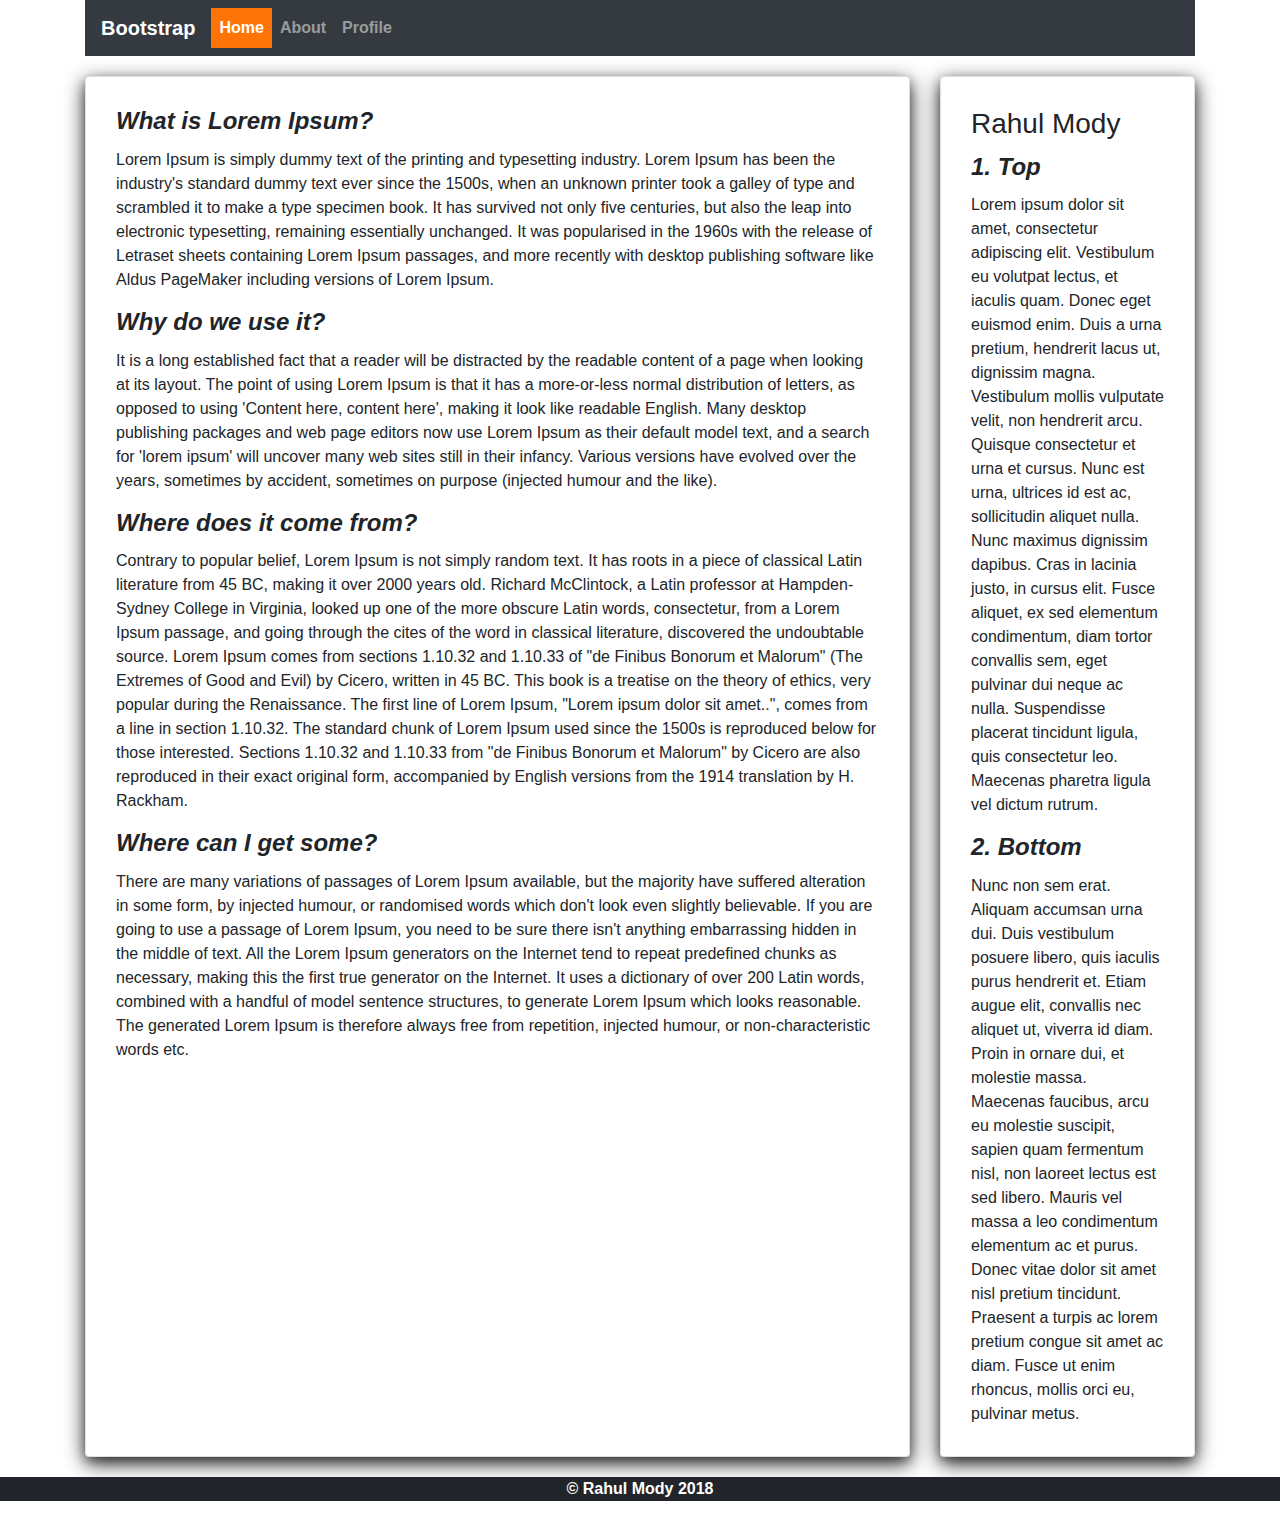
<file: index.html>
<!doctype html>
<html lang="en">
  <head>
    <!-- Required meta tags -->
    <meta charset="utf-8">
    <meta name="viewport" content="width=device-width, initial-scale=1, shrink-to-fit=no">

    <!-- Bootstrap CSS -->
    <link rel="stylesheet" href="https://maxcdn.bootstrapcdn.com/bootstrap/4.0.0/css/bootstrap.min.css" integrity="sha384-Gn5384xqQ1aoWXA+058RXPxPg6fy4IWvTNh0E263XmFcJlSAwiGgFAW/dAiS6JXm" crossorigin="anonymous">
    <link rel="stylesheet" type="text/css" href="css/style.css">

    
  </head>
  <body>
  
    <div class="container">
      <nav class="navbar navbar-expand-lg navbar-dark bg-dark">
        <a class="navbar-brand" href="#">Bootstrap</a>
        <button class="navbar-toggler" type="button" data-toggle="collapse" data-target="#navbarNav" aria-controls="navbarNav" aria-expanded="false" aria-label="Toggle navigation">
          <span class="navbar-toggler-icon"></span>
        </button>
        <div class="collapse navbar-collapse" id="navbarNav">
          <ul class="navbar-nav">
            <li class="nav-item active">
              <a class="nav-link" href="index.html"> Home <span class="sr-only">(current)</span></a>
            </li>
            <li class="nav-item">
              <a class="nav-link" href="about.html"> About </a>
            </li>
            <li class="nav-item">
              <a class="nav-link" href="profile.html"> Profile </a>
            </li>
          </ul>
        </div>
      </nav>
    </div>

    <div class="container">
      <div class="row">
        <div class="col-9">
          <div class="card">
            <div class="card-body">

              <i><h4 class="card-title"> What is Lorem Ipsum? </h4></i>
              <p class="card-text">
                
               
                Lorem Ipsum is simply dummy text of the printing and typesetting industry. Lorem Ipsum has been the industry's standard dummy text ever since the 1500s, when an unknown printer took a galley of type and scrambled it to make a type specimen book. It has survived not only five centuries, but also the leap into electronic typesetting, remaining essentially unchanged. It was popularised in the 1960s with the release of Letraset sheets containing Lorem Ipsum passages, and more recently with desktop publishing software like Aldus PageMaker including versions of Lorem Ipsum.
              </p>

              <i><h4 class="card-title"> Why do we use it?</h4></i>    

              <p class="card-text">
                  
                It is a long established fact that a reader will be distracted by the readable content of a page when looking at its layout. The point of using Lorem Ipsum is that it has a more-or-less normal distribution of letters, as opposed to using 'Content here, content here', making it look like readable English. Many desktop publishing packages and web page editors now use Lorem Ipsum as their default model text, and a search for 'lorem ipsum' will uncover many web sites still in their infancy. Various versions have evolved over the years, sometimes by accident, sometimes on purpose (injected humour and the like).
              </p>


              <i><h4 class="card-title">Where does it come from? </h4></i>

              <p class="card-text">
                
                Contrary to popular belief, Lorem Ipsum is not simply random text. It has roots in a piece of classical Latin literature from 45 BC, making it over 2000 years old. Richard McClintock, a Latin professor at Hampden-Sydney College in Virginia, looked up one of the more obscure Latin words, consectetur, from a Lorem Ipsum passage, and going through the cites of the word in classical literature, discovered the undoubtable source. Lorem Ipsum comes from sections 1.10.32 and 1.10.33 of "de Finibus Bonorum et Malorum" (The Extremes of Good and Evil) by Cicero, written in 45 BC. This book is a treatise on the theory of ethics, very popular during the Renaissance. The first line of Lorem Ipsum, "Lorem ipsum dolor sit amet..", comes from a line in section 1.10.32.

                The standard chunk of Lorem Ipsum used since the 1500s is reproduced below for those interested. Sections 1.10.32 and 1.10.33 from "de Finibus Bonorum et Malorum" by Cicero are also reproduced in their exact original form, accompanied by English versions from the 1914 translation by H. Rackham.

              </p>

              <i><h4 class="card-title"> Where can I get some?</h4></i>

              <p class="card-text">
              
                There are many variations of passages of Lorem Ipsum available, but the majority have suffered alteration in some form, by injected humour, or randomised words which don't look even slightly believable. If you are going to use a passage of Lorem Ipsum, you need to be sure there isn't anything embarrassing hidden in the middle of text. All the Lorem Ipsum generators on the Internet tend to repeat predefined chunks as necessary, making this the first true generator on the Internet. It uses a dictionary of over 200 Latin words, combined with a handful of model sentence structures, to generate Lorem Ipsum which looks reasonable. The generated Lorem Ipsum is therefore always free from repetition, injected humour, or non-characteristic words etc.
              
              </p>
              
            </div>
          </div>
      </div>
      <div class="col-3">
        <div class="card">
        <div class="card-body">
          <strong> <h3 class="card-title"> Rahul Mody </h3></strong>

          <i><h4 class="card-title"> 1. Top</h4></i>
          <p class="card-text"> 

            Lorem ipsum dolor sit amet, consectetur adipiscing elit. Vestibulum eu volutpat lectus, et iaculis quam. Donec eget euismod enim. Duis a urna pretium, hendrerit lacus ut, dignissim magna. Vestibulum mollis vulputate velit, non hendrerit arcu. Quisque consectetur et urna et cursus. Nunc est urna, ultrices id est ac, sollicitudin aliquet nulla. Nunc maximus dignissim dapibus. Cras in lacinia justo, in cursus elit. Fusce aliquet, ex sed elementum condimentum, diam tortor convallis sem, eget pulvinar dui neque ac nulla. Suspendisse placerat tincidunt ligula, quis consectetur leo. Maecenas pharetra ligula vel dictum rutrum.
          </p>

          <i><h4 class="card-title"> 2. Bottom </h4></i>
          <p class="card-text">

            Nunc non sem erat. Aliquam accumsan urna dui. Duis vestibulum posuere libero, quis iaculis purus hendrerit et. Etiam augue elit, convallis nec aliquet ut, viverra id diam. Proin in ornare dui, et molestie massa. Maecenas faucibus, arcu eu molestie suscipit, sapien quam fermentum nisl, non laoreet lectus est sed libero. Mauris vel massa a leo condimentum elementum ac et purus. Donec vitae dolor sit amet nisl pretium tincidunt. Praesent a turpis ac lorem pretium congue sit amet ac diam. Fusce ut enim rhoncus, mollis orci eu, pulvinar metus.
          </p>
        </div>
      </div>
      </div>
    </div>
  </div>

    <div class="footer">
      <strong><p> &#169; Rahul Mody 2018</p></strong>
    </div>
  


      <!-- Optional JavaScript -->
    <!-- jQuery first, then Popper.js, then Bootstrap JS -->
    <script src="https://code.jquery.com/jquery-3.2.1.slim.min.js" integrity="sha384-KJ3o2DKtIkvYIK3UENzmM7KCkRr/rE9/Qpg6aAZGJwFDMVNA/GpGFF93hXpG5KkN" crossorigin="anonymous"></script>
    <script src="https://cdnjs.cloudflare.com/ajax/libs/popper.js/1.12.9/umd/popper.min.js" integrity="sha384-ApNbgh9B+Y1QKtv3Rn7W3mgPxhU9K/ScQsAP7hUibX39j7fakFPskvXusvfa0b4Q" crossorigin="anonymous"></script>
    <script src="https://maxcdn.bootstrapcdn.com/bootstrap/4.0.0/js/bootstrap.min.js" integrity="sha384-JZR6Spejh4U02d8jOt6vLEHfe/JQGiRRSQQxSfFWpi1MquVdAyjUar5+76PVCmYl" crossorigin="anonymous"></script>

  </body>


</html>
</file>
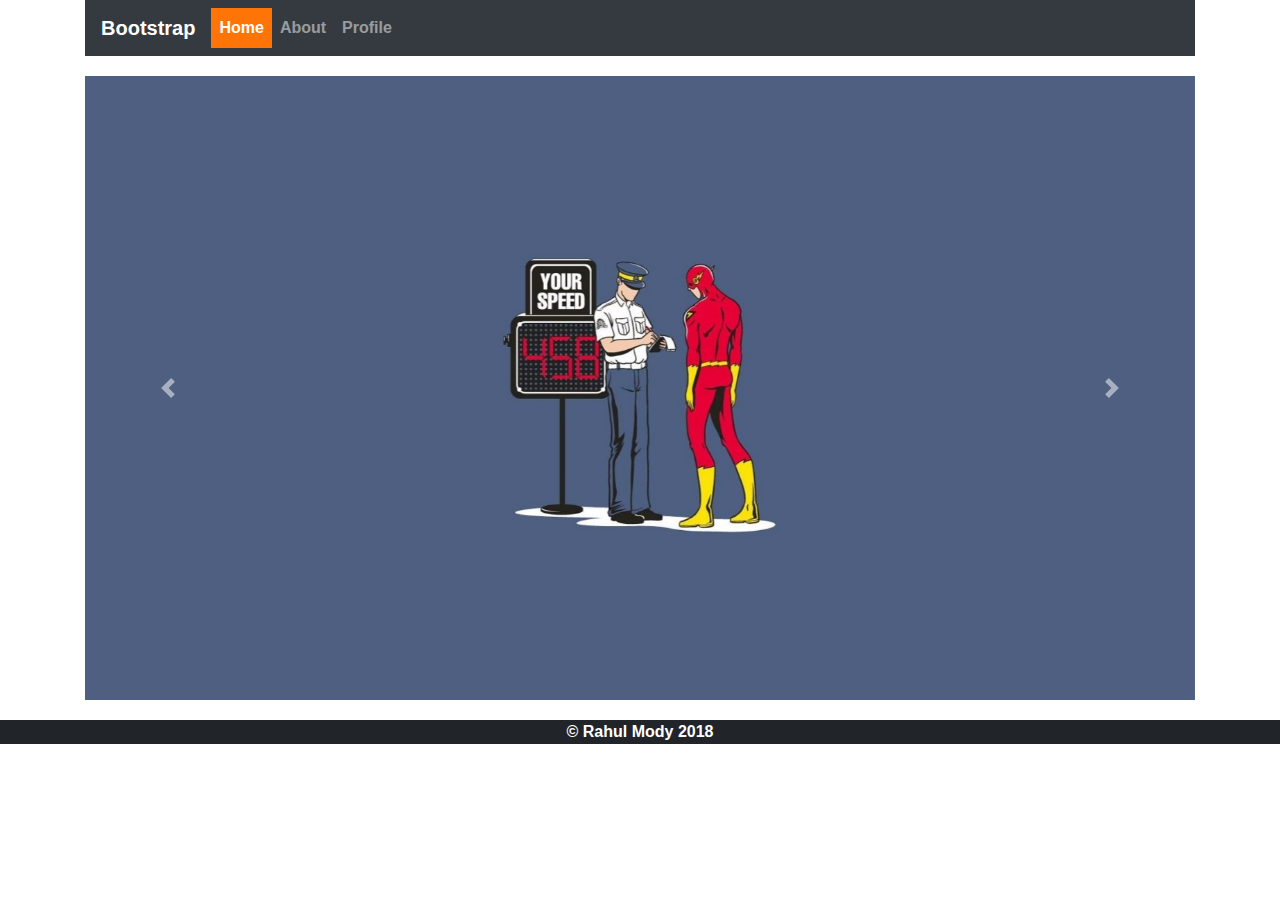
<file: about.html>
<!doctype html>
<html lang="en">
  <head>
    <!-- Required meta tags -->
    <meta charset="utf-8">
    <meta name="viewport" content="width=device-width, initial-scale=1, shrink-to-fit=no">

    <!-- Bootstrap CSS -->
    <link rel="stylesheet" href="https://maxcdn.bootstrapcdn.com/bootstrap/4.0.0/css/bootstrap.min.css" integrity="sha384-Gn5384xqQ1aoWXA+058RXPxPg6fy4IWvTNh0E263XmFcJlSAwiGgFAW/dAiS6JXm" crossorigin="anonymous">
    <link rel="stylesheet" type="text/css" href="css/style.css">

    <title>About</title>
  </head>
  <body>
  
  
    <div class="container">
      <nav class="navbar navbar-expand-lg navbar-dark bg-dark">
        <a class="navbar-brand" href="#">Bootstrap</a>
        <button class="navbar-toggler" type="button" data-toggle="collapse" data-target="#navbarNav" aria-controls="navbarNav" aria-expanded="false" aria-label="Toggle navigation">
          <span class="navbar-toggler-icon"></span>
        </button>
        <div class="collapse navbar-collapse" id="navbarNav">
          <ul class="navbar-nav">
            <li class="nav-item active">
              <a class="nav-link" href="index.html"> Home <span class="sr-only">(current)</span></a>
            </li>
            <li class="nav-item">
              <a class="nav-link" href="about.html"> About </a>
            </li>
            <li class="nav-item">
              <a class="nav-link" href="profile.html"> Profile </a>
            </li>
          </ul>
        </div>
      </nav>
    </div>

    <div class="container">
    	<div class="row">
    		<div class="col-sm-12">
		    	<div id="slider" class="carousel slide" data-ride="carousel">
		    		<div class="carousel-inner">
			    		<div class="carousel-item active">
			      			<img class="d-block w-100" src="img/1.jpeg" alt="First slide">
			    		</div>
			    		<div class="carousel-item">
			     			 <img class="d-block w-100" src="img/2.jpeg" alt="Second slide">
			    		</div>
			   			<div class="carousel-item">
			      			<img class="d-block w-100" src="img/3.jpeg" alt="Third slide">
			    		</div>
			 		 </div>
			  		 <a class="carousel-control-prev" href="#carouselExampleControls" role="button" data-slide="prev">
			    		<span class="carousel-control-prev-icon" aria-hidden="true"></span>
			    		<span class="sr-only">Previous</span>
			 		 </a>
			  		 <a class="carousel-control-next" href="#carouselExampleControls" role="button" data-slide="next">
			    		<span class="carousel-control-next-icon" aria-hidden="true"></span>
			    		<span class="sr-only">Next</span>
			  		</a>
				</div>
			</div>
		</div>
	</div>

    <div class="footer">
      <strong><p> &#169; Rahul Mody 2018</p></strong>
    </div>

    <!-- Optional JavaScript -->
    <!-- jQuery first, then Popper.js, then Bootstrap JS -->
    <script src="https://code.jquery.com/jquery-3.2.1.slim.min.js" integrity="sha384-KJ3o2DKtIkvYIK3UENzmM7KCkRr/rE9/Qpg6aAZGJwFDMVNA/GpGFF93hXpG5KkN" crossorigin="anonymous"></script>
    <script src="https://cdnjs.cloudflare.com/ajax/libs/popper.js/1.12.9/umd/popper.min.js" integrity="sha384-ApNbgh9B+Y1QKtv3Rn7W3mgPxhU9K/ScQsAP7hUibX39j7fakFPskvXusvfa0b4Q" crossorigin="anonymous"></script>
    <script src="https://maxcdn.bootstrapcdn.com/bootstrap/4.0.0/js/bootstrap.min.js" integrity="sha384-JZR6Spejh4U02d8jOt6vLEHfe/JQGiRRSQQxSfFWpi1MquVdAyjUar5+76PVCmYl" crossorigin="anonymous"></script>
  </body>
</html>
</file>
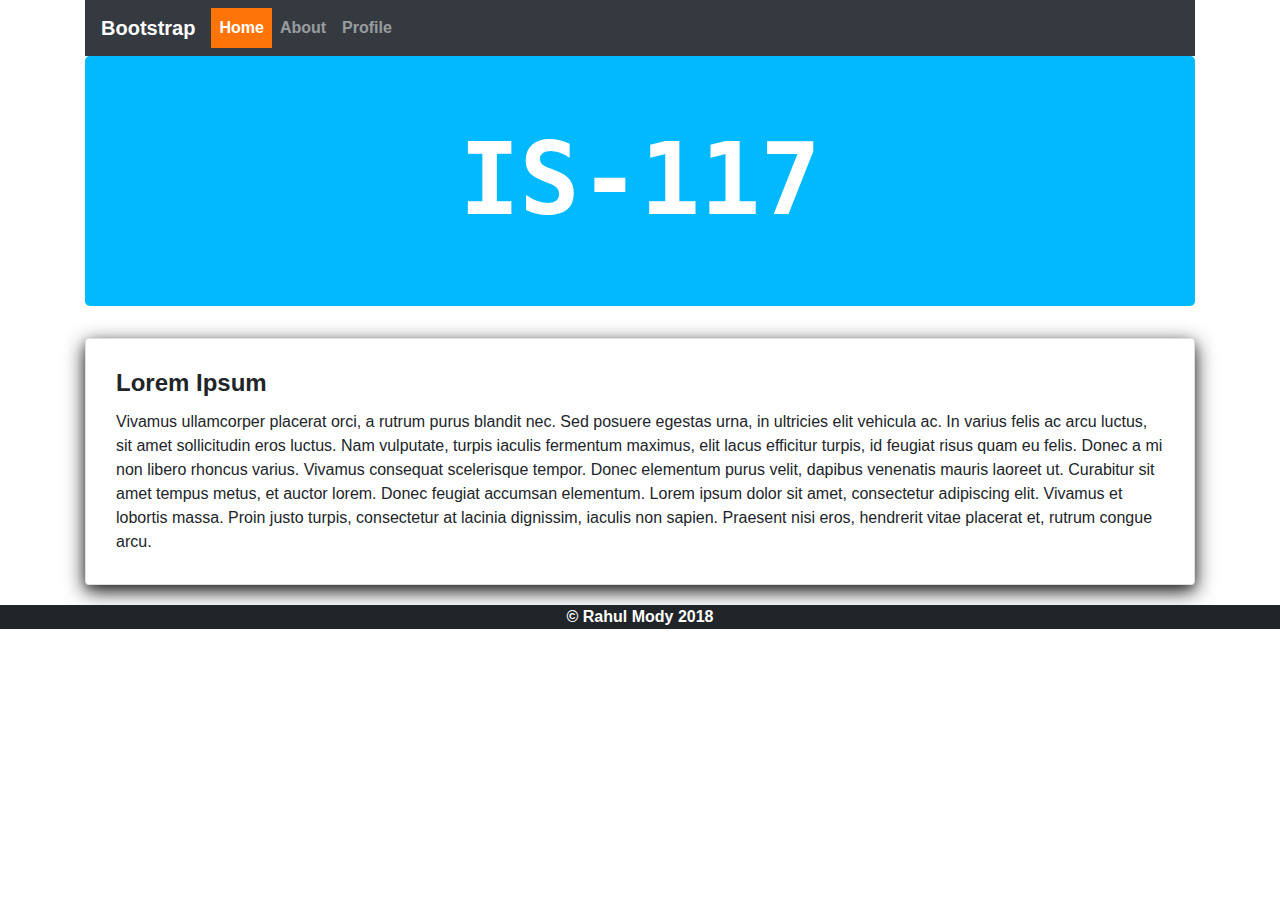
<file: profile.html>
<!doctype html>
<html lang="en">
  <head>
    <!-- Required meta tags -->
    <meta charset="utf-8">
    <meta name="viewport" content="width=device-width, initial-scale=1, shrink-to-fit=no">

    <!-- Bootstrap CSS -->
    <link rel="stylesheet" href="https://maxcdn.bootstrapcdn.com/bootstrap/4.0.0/css/bootstrap.min.css" integrity="sha384-Gn5384xqQ1aoWXA+058RXPxPg6fy4IWvTNh0E263XmFcJlSAwiGgFAW/dAiS6JXm" crossorigin="anonymous">
    <link rel="stylesheet" type="text/css" href="css/style.css">

    <title>Profile</title>
  </head>
  <body>
  
  
    <div class="container">
      <nav class="navbar navbar-expand-lg navbar-dark bg-dark">
        <a class="navbar-brand" href="#">Bootstrap</a>
        <button class="navbar-toggler" type="button" data-toggle="collapse" data-target="#navbarNav" aria-controls="navbarNav" aria-expanded="false" aria-label="Toggle navigation">
          <span class="navbar-toggler-icon"></span>
        </button>
        <div class="collapse navbar-collapse" id="navbarNav">
          <ul class="navbar-nav">
            <li class="nav-item active">
              <a class="nav-link" href="index.html"> Home <span class="sr-only">(current)</span></a>
            </li>
            <li class="nav-item">
              <a class="nav-link" href="about.html"> About </a>
            </li>
            <li class="nav-item">
              <a class="nav-link" href="profile.html"> Profile </a>
            </li>
          </ul>
        </div>
      </nav>
    </div>

    <div class = "container">
        <div class = "jumbotron text-center">
            <h1>IS-117</h1>
        </div>
        <div class="row">
          <div class="col">
            <div class="card">
              <div class="card-body">
                <strong><h4 class="card-title"> Lorem Ipsum</h4></strong>

                <p class="card-text">
                  Vivamus ullamcorper placerat orci, a rutrum purus blandit nec. Sed posuere egestas urna, in ultricies elit vehicula ac. In varius felis ac arcu luctus, sit amet sollicitudin eros luctus. Nam vulputate, turpis iaculis fermentum maximus, elit lacus efficitur turpis, id feugiat risus quam eu felis. Donec a mi non libero rhoncus varius. Vivamus consequat scelerisque tempor. Donec elementum purus velit, dapibus venenatis mauris laoreet ut. Curabitur sit amet tempus metus, et auctor lorem. Donec feugiat accumsan elementum. Lorem ipsum dolor sit amet, consectetur adipiscing elit. Vivamus et lobortis massa. Proin justo turpis, consectetur at lacinia dignissim, iaculis non sapien. Praesent nisi eros, hendrerit vitae placerat et, rutrum congue arcu.
                </p>
            </div>
            </div>
          </div>
        </div>
    </div>

    <div class="footer">
      <strong><p> &#169; Rahul Mody 2018</p></strong>
    </div>
    <!-- Optional JavaScript -->
    <!-- jQuery first, then Popper.js, then Bootstrap JS -->
    <script src="https://code.jquery.com/jquery-3.2.1.slim.min.js" integrity="sha384-KJ3o2DKtIkvYIK3UENzmM7KCkRr/rE9/Qpg6aAZGJwFDMVNA/GpGFF93hXpG5KkN" crossorigin="anonymous"></script>
    <script src="https://cdnjs.cloudflare.com/ajax/libs/popper.js/1.12.9/umd/popper.min.js" integrity="sha384-ApNbgh9B+Y1QKtv3Rn7W3mgPxhU9K/ScQsAP7hUibX39j7fakFPskvXusvfa0b4Q" crossorigin="anonymous"></script>
    <script src="https://maxcdn.bootstrapcdn.com/bootstrap/4.0.0/js/bootstrap.min.js" integrity="sha384-JZR6Spejh4U02d8jOt6vLEHfe/JQGiRRSQQxSfFWpi1MquVdAyjUar5+76PVCmYl" crossorigin="anonymous"></script>
  </body>
</html>
</file>
<file: css/style.css>
.navbar{
	width: 100%;
	font-family: sans-serif;
	font-weight: bold;
}

.container .row{

	margin-top: 20px;
}

.container .card{

	box-shadow: 0 4px 8px 0 rgb(0,0,0,0.2), 0 6px 20px 0 rgba(0,0,0,0.9);
	height: 100%;
	padding: 10px;

}

.footer {
   position: relative;
   left: 0;
   bottom: 0;
   width: 100%;
   background-color: #212529;
   color: white;
   text-align: center;
   margin-top: 20px;
}
.active{
	background-color: #ff7407
}

h4{
	font-weight: bold;
}

.jumbotron 
{
    width: 100%;
    height: 250px;
    background-color: #00B9FF;
    
    
  }
          
h1{
	text-align: center;
	font-family: monospace;
	font-weight: bold;
	font-size: 100px;
	color: white;
   }
</file>
